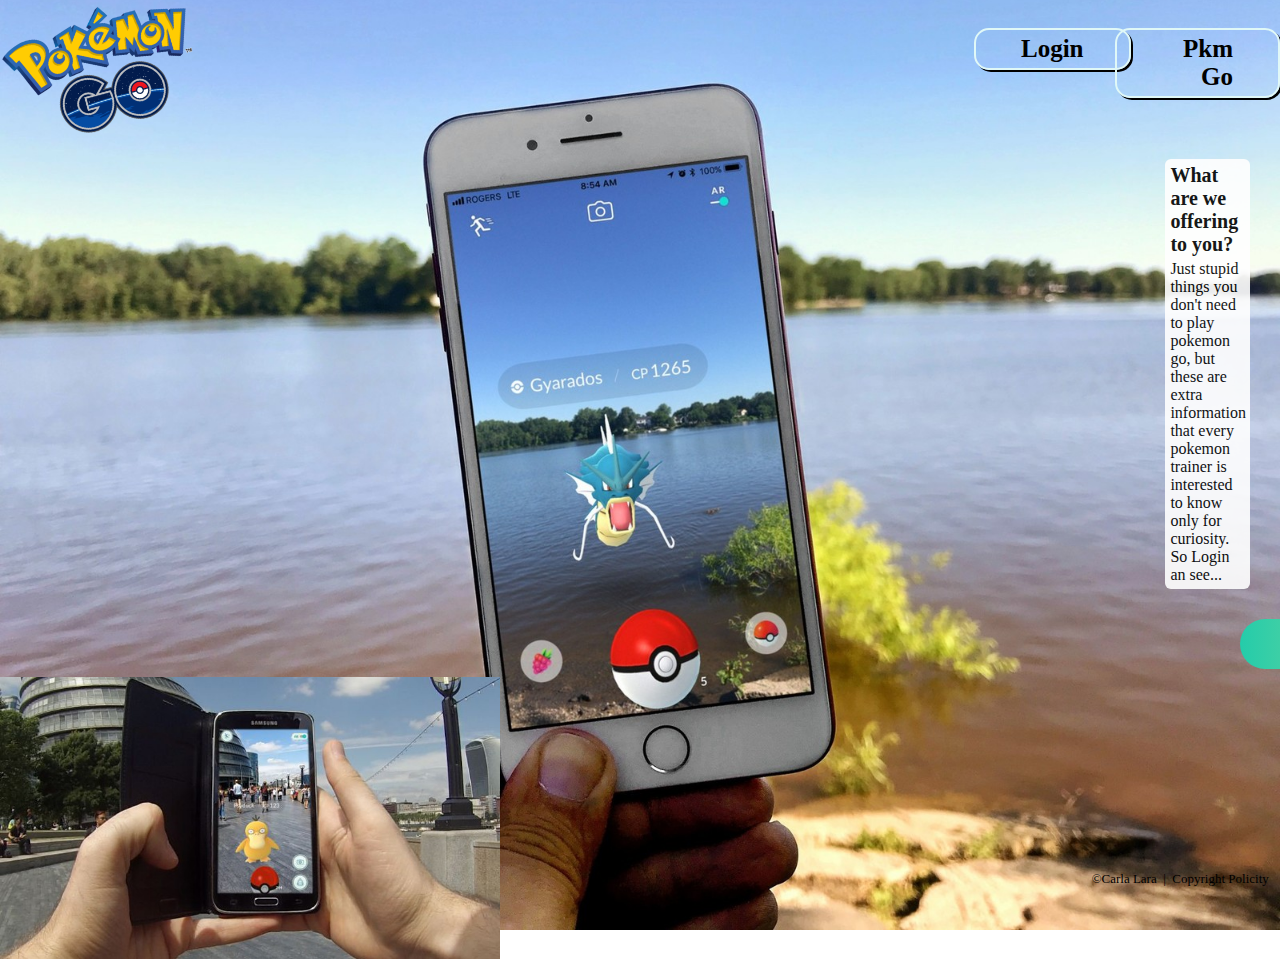
<file: Projecte Final/index.html>
<!DOCTYPE html>

<html>

<head>
 	<title>Projecte Pokemon Go</title>
	<meta charset="UTF-8">
	<link rel="stylesheet" type="text/css" href="styleFP.css">
</head>

<body>
	<div>
		<div class=header> 
			<img id=logo src="Logo_Pokémon_GO.png"></img>
			<div class="boto boto1">
				<a href="#" onclick="document.getElementById('id01').style.display='block'"><b>Login</b></a>
			</div>
			<div class="boto boto2">
				<a href="https://pokemongolive.com/es/" target="new"><b>Pkm Go</b></a>
			</div>
		</div>
		<div class="transbox">
			<p id="titolTxt"> What are we offering to you?</p>
			<p> Just stupid things you don't need to play pokemon go, but these are extra information that every pokemon trainer is interested to know only for curiosity. So Login an see...</p>
		</div>
		<div>
			<a href="https://www.youtube.com/watch?v=2sj2iQyBTQs">
				<button class=botoTrailer>Watch the trailer</button>
			</a>
		</div>
		<div class="w3-content w3-section" style="max-width:500px">
			  <img class="mySlides" src="psyduck.jpg" style="width:100%">
  				<img class="mySlides" src="mewtwo.jpg" style="width:100%">
  				<img class="mySlides" src="cosplay.jpg" style="width:100%">
  				<img class="mySlides" src="gengar.jpg" style="width:100%">
  				<img class="mySlides" src="reality.jpg" style="width:100%">
  				<img class="mySlides" src="gims.jpg" style="width:100%">
  				<img class="mySlides" src="cuquis.png" style="width:100%">
  				<img class="mySlides" src="caterpie.jpg" style="width:100%">
  				<img class="mySlides" src="teams.jpg" style="width:100%">
		</div>
		<footer>
			<pre id="peuPag"> ©Carla Lara  |  Copyright Policity </pre>
		</footer>
	</div>

	<div id="id01" class="modal">
	  <form class="modal-content animate" action="Ja_loguejat.html">
	    <div class="imgcontainer">
	      <span onclick="document.getElementById('id01').style.display='none'" class="close" title="Close Modal">&times;</span> 
	      <img src="Avatares.jpg" class="avatar">
	    </div>

	    <div class="container">
	      <label><b>Username</b></label>
	      <input type="text" placeholder="Enter Username" name="uname" required>

	      <label><b>Password</b></label>
	      <input type="password" placeholder="Enter Password" name="psw" required>
	        
	      <button type="submit">Login</button>
	      <label>
	        <input type="checkbox"> Remember me
	      </label>
	    </div>

	    <div class="container" style="background-color:#f1f1f1">
	      <button type="button" class="cancelbtn" onclick="window.location.href='http://www.hyperlinkcode.com/button-links.php'">Help us to improve :)</button>
	     <!-- <span class="psw">Forgot <a href="#">password?</a></span> -->
	    </div>
	  </form>
	</div>

	<script>
	// Get the modal
	var modal = document.getElementById('id01');

	// When the user clicks anywhere outside of the modal, close it
	window.onclick = function(event) {
	    if (event.target == modal) {
	        modal.style.display = "none";
	    }
	}

	var myIndex = 0;
	carousel();

	function carousel() {
	    var i;
	    var x = document.getElementsByClassName("mySlides");
	    for (i = 0; i < x.length; i++) {
	       x[i].style.display = "none";  
	    }
	    myIndex++;
	    if (myIndex > x.length) {myIndex = 1}    
	    x[myIndex-1].style.display = "block";  
	    setTimeout(carousel, 2000); // Change image every 2 seconds
	}

	</script>
</body>

</html>
</file>
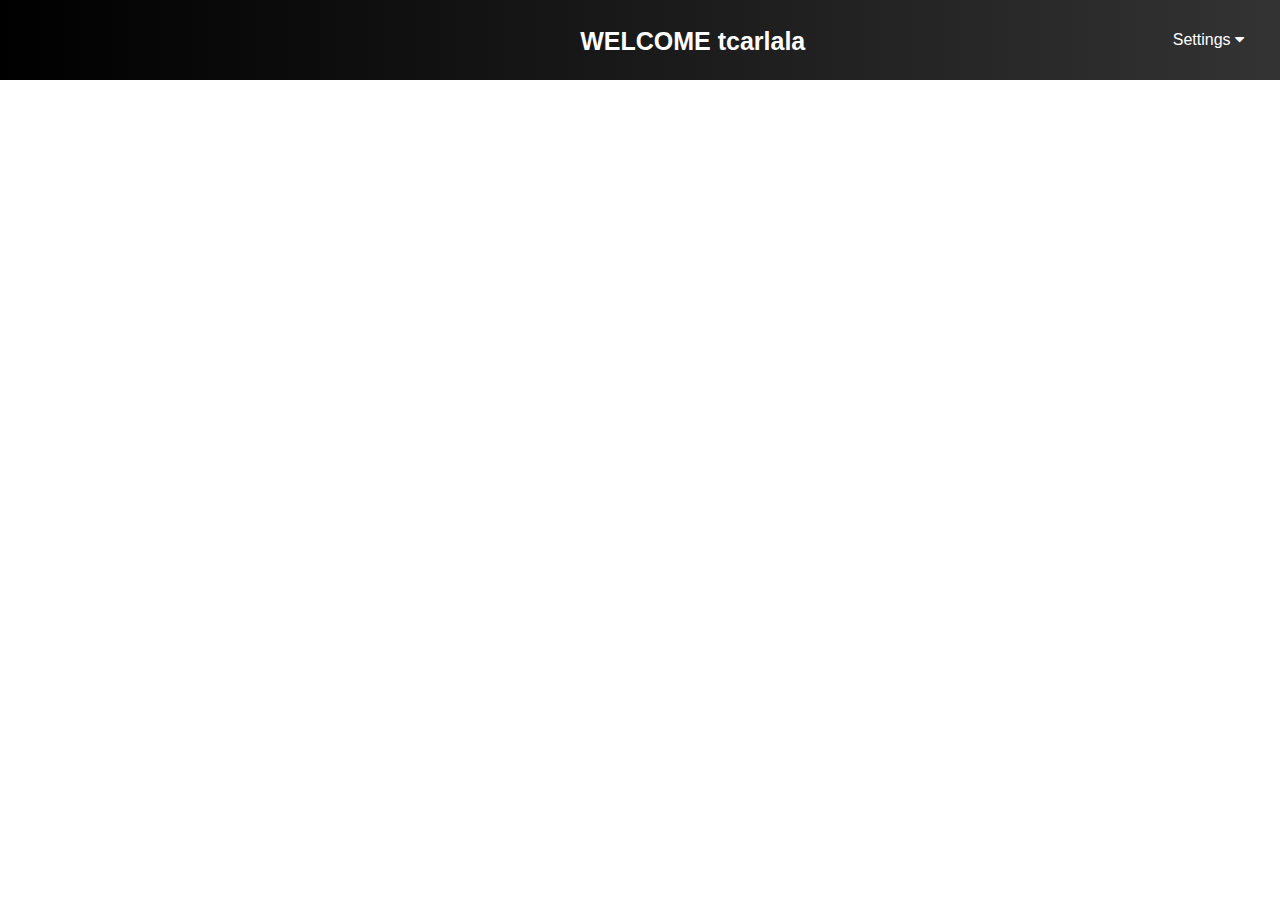
<file: Projecte Final/Ja_loguejat.html>
<!DOCTYPE html>

<html>

<head>
 	<title>Projecte Pokemon Go</title>
	<meta charset="UTF-8">
	<link rel="stylesheet" type="text/css" href="styleSP.css">
	<link rel="stylesheet" href="https://cdnjs.cloudflare.com/ajax/libs/font-awesome/4.7.0/css/font-awesome.min.css">
</head>

<body>
	<div>
		<div class="capçalera">
			<span id="benvinguda"><b>WELCOME tcarlala</b></span>
			<div class="desplegableset">
			    <button class="settings" onclick="Desplega()">Settings
			      	<i class="fa fa-caret-down"></i>
			    </button>
			    <div class="settings-content" id="miDeslizable">
			      	<a href="#">Help</a>
					<a href="#">Logout</a>
			    </div>
			</div>
			<!--<ul>
				<li id ="desp">Desplegable</li>
				<li id ="seti">Settings</li>
				<li id = "he">Help</li>
				<li id="ab">About</li>			
			</ul>-->
		</div>
		<!--<div class="dropdown">
		  <button class="dropbtn">Dropdown</button>
		  <div class="dropdown-content">
		    <a href="#">Link 1</a>
		    <a href="#">Link 2</a>
		    <a href="#">Link 3</a>
		  </div>
		</div>-->
	</div>

	<script>
	/*Quan el usuari clica el botó es desplega o s'amaga*/
	function Desplega() {
	    document.getElementById("miDeslizable").classList.toggle("show");
	}

	// Per tancar si el usuari fa clik fora del desplegable
	window.onclick = function(e) {
	  if (!e.target.matches('.settings')) {
	    var miDeslizable = document.getElementById("miDeslizable");
	      if (miDeslizable.classList.contains('show')) {
	        miDeslizable.classList.remove('show');
	      }
	  }
	}
	</script>
</body>

</html>
</file>
<file: Projecte Final/styleFP.css>
#logo {
	margin-left: 0px;
	transform: rotate(-15deg);
	width:15%;
	height:15%;
	margin: 7px;
}

.header{
	margin:0px;
	text-align: right;
	padding-right: 205px;
	display: inline;
}

/*botons de login i register */
.boto {
    padding: 5px 45px;
    position: absolute;
    display: inline-block;
    margin-top:28px;
    margin-left: 60%;
    border-radius: 15px;
    font-size: 25px;
    border-color:green;
    border: 2px solid #E0F8F7;
    transition-duration: 0.4s;
    box-shadow: 2px 2px;
}

.boto a{
	text-decoration: none;
    color: black;
}

.boto2 {
    margin-left: 71%;
}

.boto:hover {
	border: 0px;
	box-shadow: 0 12px 16px 0 rgba(0,0,0,0.24),0 17px 50px 0 rgba(0,0,0,0.19);
}

/*Text explicatiu */
.transbox {
	margin-left: 1165px;
	margin-right: 30px;
	margin-top: 20px;
    background-color: #ffffff;
    border-radius: 6px;
    opacity: 0.9;
    padding:0.1%;
}

div.transbox p {
  margin: 5%;
  color: #000000;
}

#titolTxt {
	font-size: 20px;
	font-weight: bold;
}

/*peu de pàgina - copyright*/
footer {
	position: absolute;
	bottom: 0;
	right: 8px;

}

#peuPag {
	font-size: 13px;
	font-family: "Times New Roman", Times, serif;
}

.botoTrailer {
	background: linear-gradient(to right, #24CCAA, #A2DB95);
	color: #fff;
	border-radius: 50px;
    font-size: 16px;
    margin-left: 1240px;
    margin-top: 30px;
    text-align: center;
    width: 200px;
    height: 50px;
    transition-duration: 1s;   /*NO FA RES!!!!!!!!!!! PQ???*/
}

.botoTrailer:hover {
	background: linear-gradient(to right, #24CCFF, #A2DBFF);
}

body {
    background: url(PGyarados.jpg) no-repeat center fixed;
    background-size: cover; 
    position: relative;
}

html, body{
	margin: 0;
    padding: 0;
    width: 100%;
	height: 100%;
}

/*Pàgina per fer login, es pot fer amb id
però d'aquesta aprens de fer-ho d'una altre froma*/
input[type=text], input[type=password] {
    width: 100%;
    padding: 12px 20px;
    margin: 8px 0;
    display: inline-block;
    border: 1px solid #ccc;
    box-sizing: border-box;
}

/* Estil per a tots els botons */
button {
    background-color: #4CAF50;
    color: white;
    padding: 14px 20px;
    margin: 8px 0;
    border: none;
    cursor: pointer;
    width: 100%;
    transition-duration: 0.5s;
}

button:hover {
    opacity: 0.8;
}

/*HELP TO IMPROVE;en realitat*/
.cancelbtn {
    width: auto;
    padding: 10px 18px;
    background-color: #FFBF00;
}

/* Centra la imatge i el boto close */
.imgcontainer {
    text-align: center;
    margin: 24px 0 12px 0;
    position: relative;
}

img.avatar {
    width: 28%;
}

.container {
    padding: 16px;
}

/* contenidor de tot el login */
.modal {
    display: none; /* Hidden by default */
    position: fixed; /* Stay in place */
    z-index: 1; /* Sit on top */
    left: 0;
    top: 0;
    width: 100%;
    height: 100%; 
    overflow: auto; /* Enable scroll if needed */
    background-color: rgb(0,0,0); /* Fallback color */
    background-color: rgba(0,0,0,0.4); /* Black w/ opacity */
    padding-top: 20px;
}

/* Modal Content/Box */
.modal-content {
    background-color: #fefefe;
    margin: 5% auto 15% auto; /* 5% from the top, 15% from the bottom and centered */
    border: 1px solid #888;
    width: 45%; /* Could be more or less, depending on screen size */
}

/* (x) */
.close {
    position: absolute;
    right: 25px;
    top: 0;
    color: #000;
    font-size: 35px;
    font-weight: bold;
}

.close:hover, .close:focus {
    color: red;
    cursor: pointer;
}

/* Animació de zoom al apareixer el login */
.animate {
    animation: animatezoom 1s
}
    
@keyframes animatezoom {
    from {transform: scale(0)} 
    to {transform: scale(1)}
}

/* Canvi d'estil en el botó de cancelar de l'escena*/
@media screen and (max-width: 300px) {
    .cancelbtn {
       width: 100%;
    }
}
</file>
<file: Projecte Final/styleSP.css>
html, body{
	margin: 0;
    width: 100%;
	height: 100%;
}

.capçalera {
	margin: 0;
	background: linear-gradient(to right, #000000, #333);
	padding: 17px;
	overflow: hidden;
	font-family: Arial;
}

#benvinguda {
	font-size: 25px;
	margin-left: 44%;
	color: white;
	margin-top: 10px;
	position: absolute;
}

.desplegableset {
	float: right;
	overflow: hidden;   /*amaga la scroll bar */
}

.settings {
	border: none;
	outline:none;
	color: white;
	background-color: inherit; /*Pren les caracteristiques de color del pare*/
	font-size: 16px;
	padding: 14px 19px;
	transition-duration: 0.5s;
	cursor: pointer;
	display: block;	
}

.settings:hover {
	background-color: red;
}

.settings-content {
	display: none;
	position: absolute;
	background-color: #f9f9f9;
	min-width: 120px;
    box-shadow: 0px 8px 16px 0px rgba(0,0,0,0.2);
}

.settings-content a{
	float: none;
	color: black;
	text-decoration: none;
	text-align: left;
	display: block;
	padding: 12px 16px;
}

.settings-content a:hover {
	background-color: #ddd;
}

.show {
	display: block;   /*afageix com salts de linia */
}

/*
ul {
	display: inline;
    list-style-type: none;
    margin: 0;
    padding: 0;
    overflow: hidden;
    width: 100%
}

li {
	float: right;
	border-right: 1px solid #bbb;
	display: block;
    color: blue;
    text-align: center;
    padding-right: 14px;
    padding-left: 14px;
    font-size: 20px;
}

li :hover {
	background-color: #111;
}

#desp {
	float: left;
	border-right: none;
}*/
/*
.dropbtn {
    background-color: #4CAF50;
    color: white;
    padding: 16px;
    font-size: 16px;
    border: none;
}

.dropdown {
    position: relative;
    display: inline-block;
}

.dropdown-content {
    display: none;
    position: absolute;
    background-color: #f1f1f1;
    min-width: 160px;
    box-shadow: 0px 8px 16px 0px rgba(0,0,0,0.2);
    z-index: 1;
}

.dropdown-content a {
    color: black;
    padding: 12px 16px;
    text-decoration: none;
    display: block;
}

.dropdown-content a:hover {background-color: #ddd}

.dropdown:hover .dropdown-content {
    display: block;
}

.dropdown:hover .dropbtn {
    background-color: #3e8e41;
}*/
</file>
